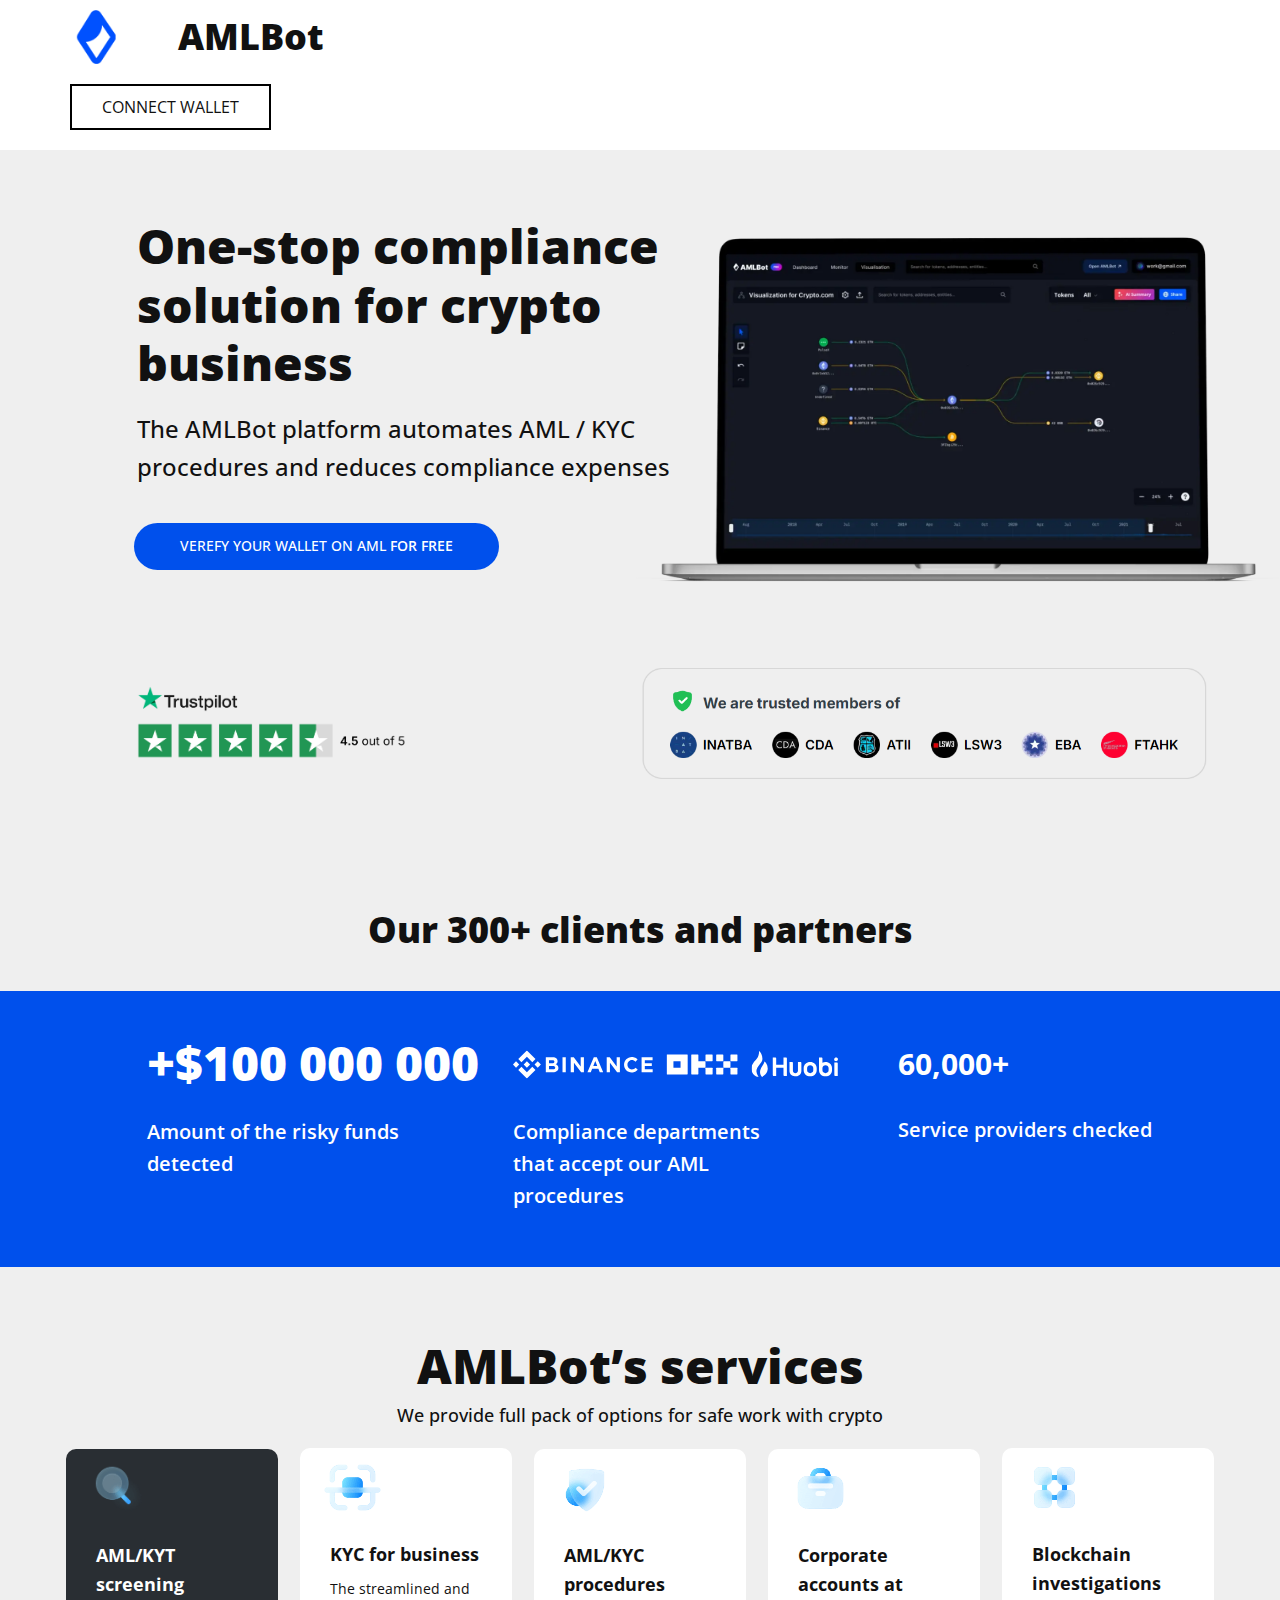
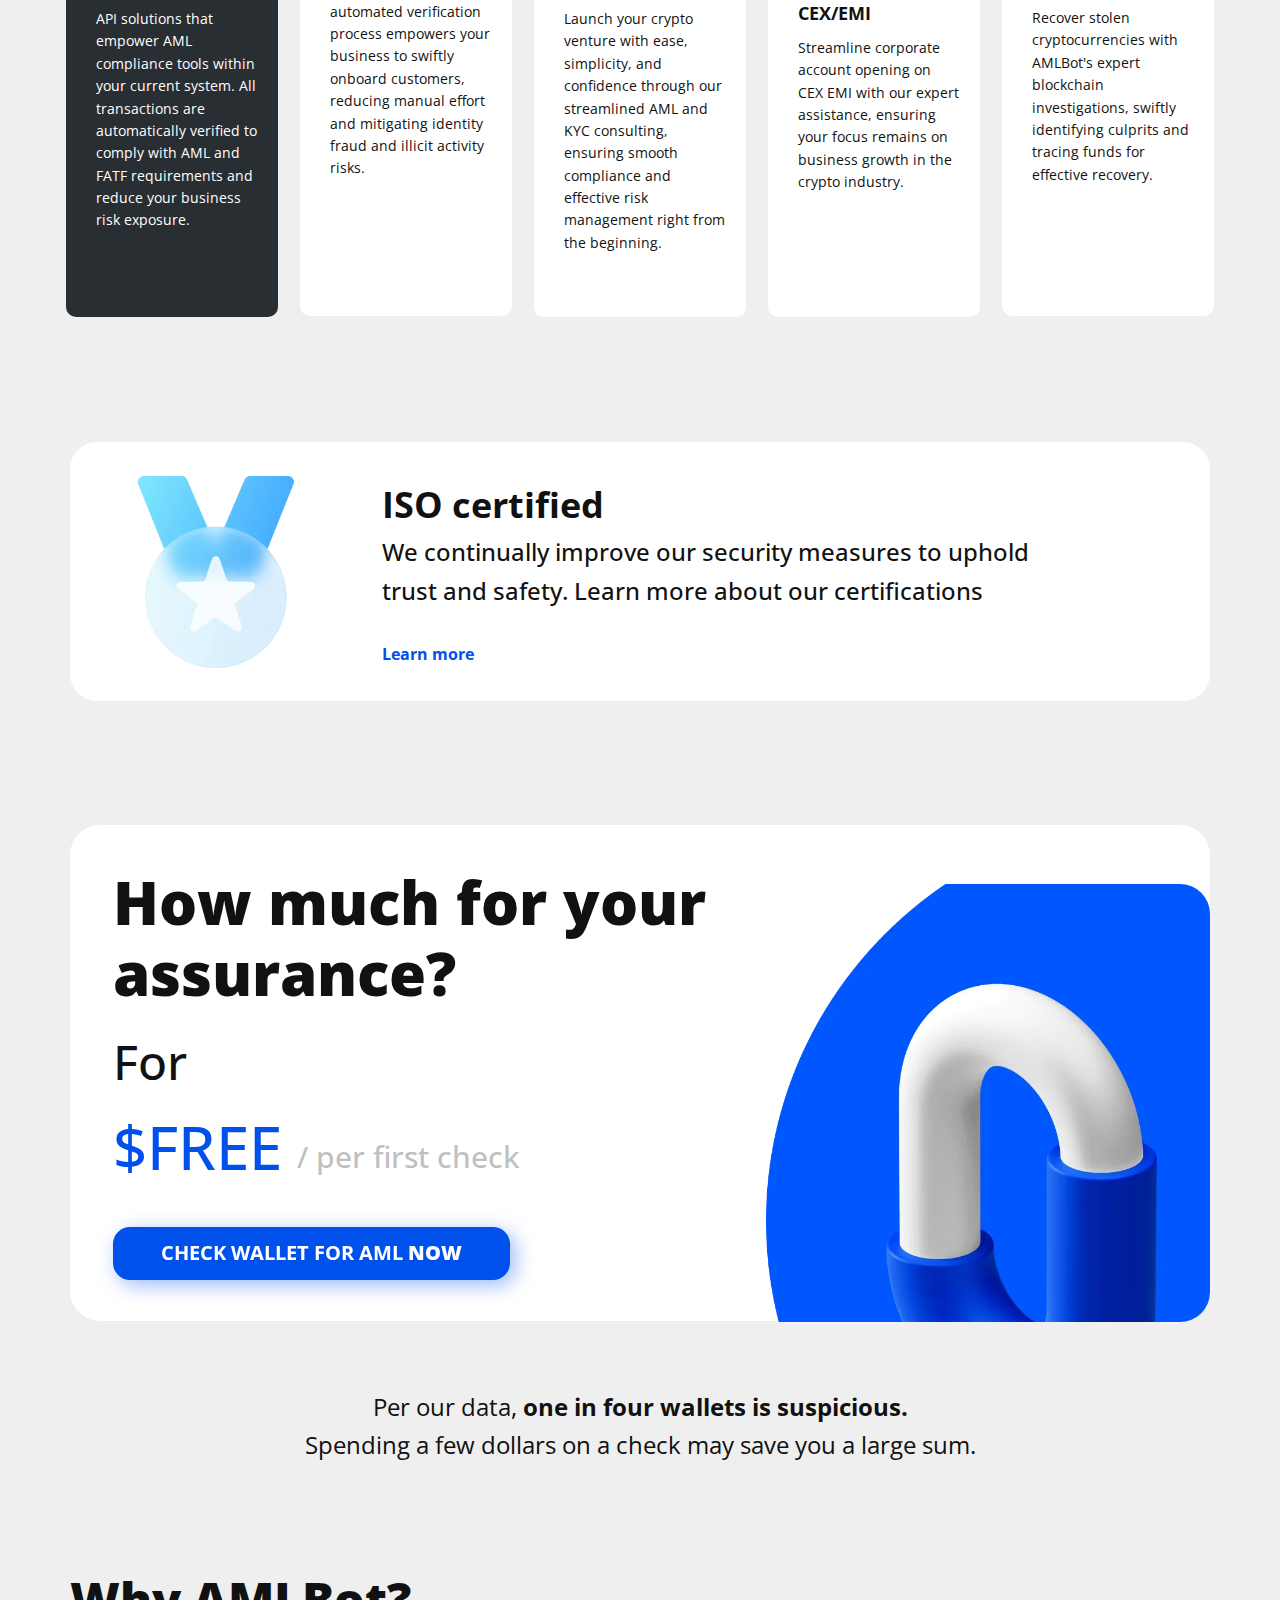
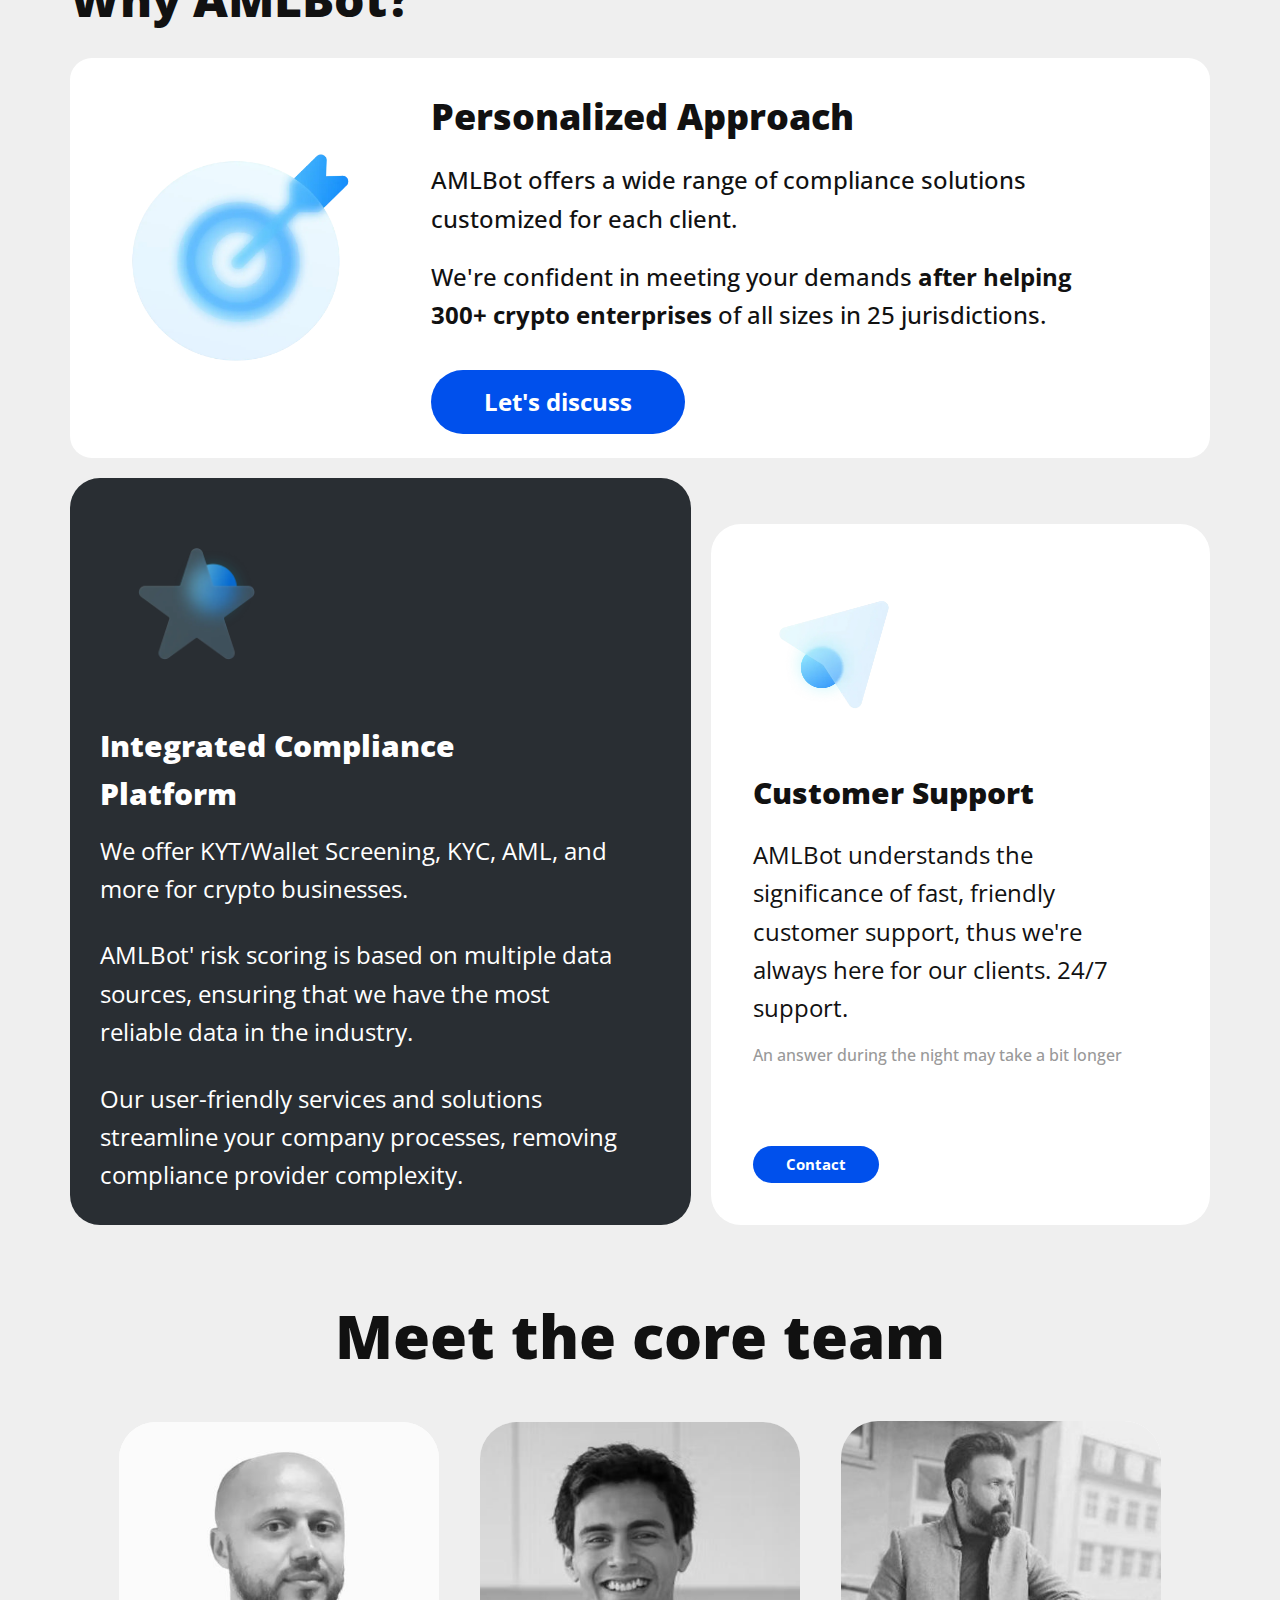
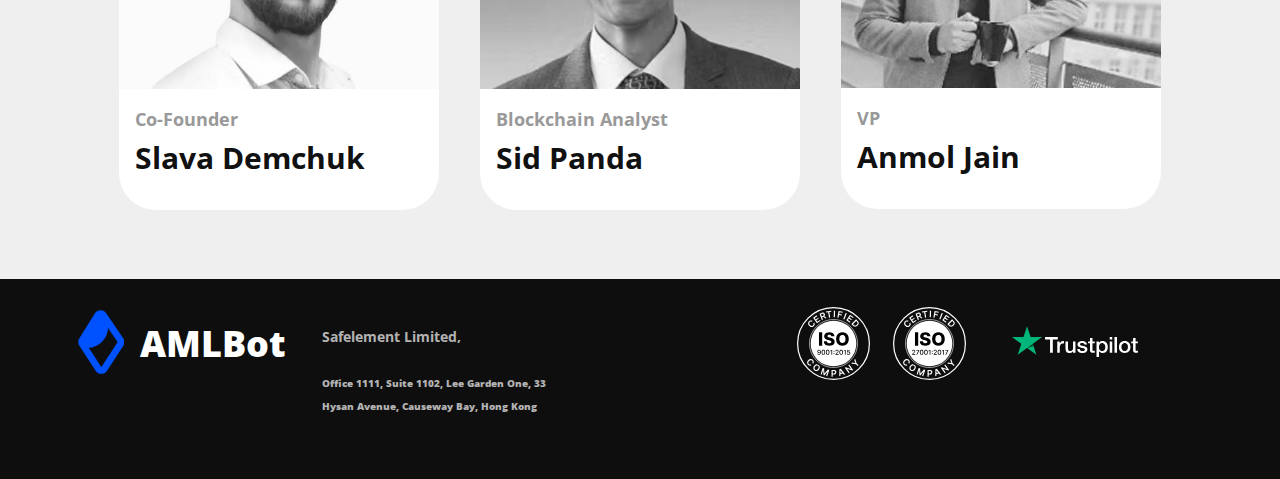
<file: src/index.html>
<!DOCTYPE html>
<html style="font-size: 16px;" lang="ru"><head>
    <meta name="viewport" content="width=device-width, initial-scale=1.0">
    <meta charset="utf-8">
    <meta name="keywords" content="">
    <meta name="description" content="">
    <title>AMLbot</title>
    <link rel="stylesheet" href="nicepage.css" media="screen">
<link rel="stylesheet" href="index.css" media="screen">
    <script class="u-script" type="text/javascript" src="jquery.js" defer=""></script>
    <script class="u-script" type="text/javascript" src="nicepage.js" defer=""></script>
    <meta name="generator" content="Nicepage 7.7.3, nicepage.com">
    <link rel="icon" href="images/favicon.png">
    
    
    
    
    
    
    
    
    
    <link id="u-theme-google-font" rel="stylesheet" href="https://fonts.googleapis.com/css?family=Roboto:100,100i,300,300i,400,400i,500,500i,700,700i,900,900i|Open+Sans:300,300i,400,400i,500,500i,600,600i,700,700i,800,800i">
    <link id="u-page-google-font" rel="stylesheet" href="https://fonts.googleapis.com/css?family=Open+Sans:300,300i,400,400i,500,500i,600,600i,700,700i,800,800i">
    <script type="application/ld+json">{
		"@context": "http://schema.org",
		"@type": "Organization",
		"name": "Site3",
		"logo": "images/favicon.png?rand=372b"
}</script>
    <meta name="theme-color" content="#478ac9">
    <meta property="og:title" content="AMLbot">
    <meta property="og:description" content="">
    <meta property="og:type" content="website">
  <meta data-intl-tel-input-cdn-path="intlTelInput/"></head>
  <body data-home-page="AMLbot.html" data-home-page-title="AMLbot" data-path-to-root="./" data-include-products="false" class="u-body u-xl-mode" data-lang="ru"><header class="u-clearfix u-header u-sticky u-sticky-19bb u-white u-header" id="header"><div class="u-clearfix u-sheet u-valign-middle-lg u-valign-middle-md u-valign-middle-sm u-sheet-1">
        <p class="u-align-left-lg u-align-left-md u-align-left-sm u-align-left-xl u-custom-font u-font-open-sans u-text u-text-default u-text-1">
          <a class="u-active-none u-border-none u-btn u-button-link u-button-style u-hover-none u-none u-text-body-color u-btn-1" href="./" data-page-id="79733420" title="AMLbot">AMLBot </a>
        </p>
        <a href="#" class="u-image u-logo u-image-1" data-image-width="64" data-image-height="64">
          <img src="images/favicon.png?rand=372b" class="u-logo-image u-logo-image-1">
        </a>
        <a href="" class="u-border-2 u-border-black u-btn u-btn-round u-button-style u-hover-custom-color-1 u-hover-feature u-radius u-white u-btn-2">CONNECT WALLET </a>
      </div></header>
    <section class="u-clearfix u-custom-color-3 u-section-1" id="block-2">
      <div class="u-clearfix u-sheet u-sheet-1">
        <p class="u-align-left u-custom-font u-font-open-sans u-text u-text-1"> One-stop compliance solution for crypto business </p>
        <p class="u-custom-font u-font-open-sans u-text u-text-2"> The AMLBot platform automates AML / KYC procedures and reduces compliance expenses<span style="font-weight: 500;"><span style="font-weight: 500;"></span></span>
        </p>
        <img class="custom-expanded u-image u-image-contain u-image-default u-image-1" src="images/image_42.png" alt="" data-image-width="1680" data-image-height="1040">
        <a id="action-btn" class="u-btn u-btn-round u-button-style u-custom-color-1 u-hover-custom-color-1 u-hover-feature u-radius u-btn-1 action-btn"><span style="font-weight: 500;">VEREFY YOUR WALLET ON AML&nbsp;</span><span style="font-weight: 600;">FOR FREE</span>
        </a>
        <img class="u-expanded-width-xs u-image u-image-default u-image-2" src="images/image1.png" alt="" data-image-width="926" data-image-height="194">
        <img class="u-image u-image-default u-image-3" src="images/2025-05-02191242.png" alt="" data-image-width="1273" data-image-height="346">
        <p class="u-align-center u-custom-font u-font-open-sans u-text u-text-3"> Our 300+ clients and partners</p>
      </div>
      
    </section>
    <section class="u-clearfix u-custom-color-1 u-section-2" id="block-3">
      <div class="u-clearfix u-sheet u-sheet-1">
        <p class="u-align-left-lg u-align-left-md u-align-left-sm u-align-left-xl u-custom-font u-font-open-sans u-text u-text-default u-text-1"> +$100 000 000</p>
        <p class="u-custom-font u-font-open-sans u-text u-text-2"> 60,000+</p>
        <img class="u-image u-image-contain u-image-default u-preserve-proportions u-image-1" src="images/okx-white.32ece2b9.svg" alt="" data-image-width="72" data-image-height="29">
        <img class="u-image u-image-contain u-image-default u-preserve-proportions u-image-2" src="images/binance-white.aed1452d.svg" alt="" data-image-width="140" data-image-height="29">
        <img class="u-image u-image-contain u-image-default u-preserve-proportions u-image-3" src="images/huobi-white.ef112ac0.svg" alt="" data-image-width="88" data-image-height="29">
        <p class="u-custom-font u-font-open-sans u-text u-text-3"> Service providers checked</p>
        <p class="u-custom-font u-font-open-sans u-text u-text-4"> Amount of the risky funds detected<span style="font-weight: 700;"></span>
        </p>
        <p class="u-custom-font u-font-open-sans u-text u-text-5"> Compliance departments that accept our AML procedures</p>
      </div>
    </section>
    <section class="u-clearfix u-custom-color-3 u-section-3" id="block-4">
      <div class="u-clearfix u-sheet u-sheet-1">
        <p class="u-align-center u-custom-font u-font-open-sans u-text u-text-1"> AMLBot’s services</p>
        <p class="u-align-center u-custom-font u-font-open-sans u-text u-text-2"> We provide full pack of options for safe work with crypto</p>
        <div class="u-container-style u-group u-palette-1-dark-3 u-radius u-group-1">
          <div class="u-container-layout u-valign-top u-container-layout-1">
            <img class="u-image u-image-contain u-image-default u-preserve-proportions u-image-1" src="images/image_5.png" alt="" data-image-width="144" data-image-height="139">
            <p class="u-align-left u-custom-font u-font-open-sans u-text u-text-3"> AM<span style="font-weight: 700;"></span>L/KYT screening
            </p>
            <p class="u-custom-font u-font-open-sans u-text u-text-4"> API solutions that empower AML compliance tools within your current system. All transactions are automatically verified to comply with AML and FATF requirements and reduce your business risk exposure.</p>
          </div>
        </div>
        <div class="u-container-style u-expanded-width-xs u-group u-radius u-white u-group-2">
          <div class="u-container-layout u-valign-top u-container-layout-2">
            <img class="u-image u-image-contain u-image-default u-preserve-proportions u-image-2" src="images/image_6.png" alt="" data-image-width="120" data-image-height="120">
            <p class="u-align-left u-custom-font u-font-open-sans u-text u-text-5"> KYC for business</p>
            <p class="u-custom-font u-font-open-sans u-text u-text-6"> The streamlined and automated verification process empowers your business to swiftly onboard customers, reducing manual effort and mitigating identity fraud and illicit activity risks.</p>
          </div>
        </div>
        <div class="u-container-style u-expanded-width-xs u-group u-radius u-white u-group-3">
          <div class="u-container-layout u-valign-top u-container-layout-3">
            <img class="u-image u-image-contain u-image-default u-preserve-proportions u-image-3" src="images/image_16.png" alt="" data-image-width="120" data-image-height="120">
            <p class="u-align-left u-custom-font u-font-open-sans u-text u-text-7"> AML/KYC procedures</p>
            <p class="u-custom-font u-font-open-sans u-text u-text-8"> Launch your crypto venture with ease, simplicity, and confidence through our streamlined AML and KYC consulting, ensuring smooth compliance and effective risk management right from the beginning.</p>
          </div>
        </div>
        <div class="u-container-style u-expanded-width-xs u-group u-radius u-white u-group-4">
          <div class="u-container-layout u-valign-top u-container-layout-4">
            <img class="u-image u-image-contain u-image-default u-preserve-proportions u-image-4" src="images/image_15.png" alt="" data-image-width="120" data-image-height="120">
            <p class="u-align-left u-custom-font u-font-open-sans u-text u-text-9"> Corporate accounts at CEX/EMI</p>
            <p class="u-custom-font u-font-open-sans u-text u-text-10"> Streamline corporate account opening on CEX EMI with our expert assistance, ensuring your focus remains on business growth in the crypto industry.</p>
          </div>
        </div>
        <div class="u-container-style u-expanded-width-xs u-group u-radius u-white u-group-5">
          <div class="u-container-layout u-valign-top u-container-layout-5">
            <img class="u-image u-image-contain u-image-default u-preserve-proportions u-image-5" src="images/image_17.png" alt="" data-image-width="120" data-image-height="120">
            <p class="u-align-left u-custom-font u-font-open-sans u-text u-text-11"> Blockchain investigations</p>
            <p class="u-custom-font u-font-open-sans u-text u-text-12"> Recover stolen cryptocurrencies with AMLBot's expert blockchain investigations, swiftly identifying culprits and tracing funds for effective recovery.</p>
          </div>
        </div>
      </div>
    </section>
    <section class="u-clearfix u-custom-color-3 u-section-4" id="block-5">
      <div class="u-clearfix u-sheet u-sheet-1">
        <div class="u-align-left u-container-style u-expanded-width u-group u-radius u-shape-round u-white u-group-1">
          <div class="u-container-layout u-container-layout-1">
            <img class="u-image u-image-default u-preserve-proportions u-image-1" src="images/cover.webp" alt="" data-image-width="600" data-image-height="600">
            <p class="u-custom-font u-font-open-sans u-text u-text-default u-text-1"> ISO certified</p>
            <p class="u-align-left u-custom-font u-font-open-sans u-text u-text-2"> We continually improve our security measures to uphold trust and safety. Learn more about our certifications</p>
            <p class="u-custom-font u-font-open-sans u-text u-text-custom-color-1 u-text-3">Learn more</p>
          </div>
        </div>
      </div>
    </section>
    <section class="u-clearfix u-custom-color-3 u-section-5" id="block-6">
      <div class="u-clearfix u-sheet u-valign-middle-lg u-valign-middle-md u-valign-middle-sm u-valign-middle-xl u-sheet-1">
        <div class="u-container-style u-expanded-width u-group u-radius u-shape-round u-white u-group-1">
          <div class="u-container-layout u-container-layout-1">
            <p class="u-align-left-lg u-align-left-md u-align-left-sm u-align-left-xl u-custom-font u-font-open-sans u-text u-text-1"> How much for your assurance?</p>
            <p class="u-custom-font u-font-open-sans u-text u-text-2">For</p>
            <p class="u-custom-font u-font-open-sans u-text u-text-custom-color-1 u-text-3">$FREE</p>
            <p class="u-custom-font u-font-open-sans u-text u-text-grey-25 u-text-4"> /&nbsp;per first check</p>
            <img class="custom-expanded u-image u-image-round u-radius u-image-1" src="images/bg.d397e581.webp" alt="" data-image-width="766" data-image-height="996">
            <a href="" class="u-btn u-btn-round u-button-style u-custom-color-1 u-hover-custom-color-1 u-radius u-btn-1" title="CLICK FOR CHECK WALLET" data-animation-name="pulse" data-animation-duration="1000" data-animation-delay="0" data-animation-direction="">CHECK WALLET FOR AML <span style="font-weight: 800;">NOW </span>
            </a>
          </div>
        </div>
        <p class="u-align-center u-custom-font u-font-open-sans u-text u-text-default-lg u-text-default-md u-text-default-sm u-text-default-xl u-text-5"> Per our data,&nbsp;<b>one in four wallets is suspicious.</b>
          <br>Spending a few dollars on a check may save you a large sum.
        </p>
      </div>
    </section>
    <section class="u-clearfix u-custom-color-3 u-section-6" id="block-7">
      <div class="u-clearfix u-sheet u-valign-middle-xl u-valign-middle-xs u-sheet-1">
        <p class="u-custom-font u-font-open-sans u-text u-text-default u-text-1"> Why AMLBot?</p>
        <div class="u-container-style u-expanded-width u-group u-radius u-shape-round u-white u-group-1">
          <div class="u-container-layout u-container-layout-1">
            <p class="u-align-left-lg u-align-left-md u-align-left-sm u-align-left-xl u-custom-font u-font-open-sans u-text u-text-default u-text-2"> Personalized Approach</p>
            <img class="u-image u-image-contain u-image-default u-preserve-proportions u-image-1" src="images/1.webp" alt="" data-image-width="1072" data-image-height="1072">
            <p class="u-custom-font u-font-open-sans u-text u-text-3"> AMLBot offers a wide range of compliance solutions customized for each client. </p>
            <p class="u-custom-font u-font-open-sans u-text u-text-4"> We're confident in meeting your demands&nbsp;<b>after helping 300+ crypto enterprises</b>&nbsp;of all sizes in 25 jurisdictions.
            </p>
            <a href="" class="u-btn u-btn-round u-button-style u-custom-color-1 u-hover-palette-1-light-1 u-radius u-btn-1">Let's discuss<span style="font-size: 1.5rem;"></span>
            </a>
          </div>
        </div>
        <div class="u-container-style u-expanded-width-xs u-group u-palette-1-dark-3 u-radius u-shape-round u-group-2">
          <div class="u-container-layout u-container-layout-2">
            <img class="u-image u-image-contain u-image-default u-preserve-proportions u-image-2" src="images/2.webp" alt="" data-image-width="684" data-image-height="684">
            <p class="u-align-center-xs u-align-left-lg u-align-left-md u-align-left-sm u-align-left-xl u-custom-font u-font-open-sans u-text u-text-default-lg u-text-default-md u-text-default-sm u-text-default-xl u-text-5"> Integrated Compliance Platform</p>
            <p class="u-align-left-lg u-align-left-md u-align-left-sm u-align-left-xl u-custom-font u-font-open-sans u-text u-text-6"> We offer KYT/Wallet Screening, KYC, AML, and more for crypto businesses.</p>
            <p class="u-align-left-lg u-align-left-md u-align-left-sm u-align-left-xl u-custom-font u-font-open-sans u-text u-text-7"> AMLBot' risk scoring is based on multiple data sources, ensuring that we have the most reliable data in the industry.</p>
            <p class="u-custom-font u-font-open-sans u-text u-text-8"> Our user-friendly services and solutions streamline your company processes, removing compliance provider complexity.</p>
          </div>
        </div>
        <div class="u-container-style u-expanded-width-xs u-group u-radius u-white u-group-3">
          <div class="u-container-layout u-container-layout-3">
            <img class="u-image u-image-contain u-image-default u-preserve-proportions u-image-3" src="images/3.webp" alt="" data-image-width="684" data-image-height="684">
            <p class="u-custom-font u-font-open-sans u-text u-text-default u-text-9"> Customer Support</p>
            <p class="u-align-left-lg u-align-left-md u-align-left-sm u-align-left-xl u-custom-font u-font-open-sans u-text u-text-10"> AMLBot understands the significance of fast, friendly customer support, thus we're always here for our clients. 24/7 support.</p>
            <p class="u-custom-font u-font-open-sans u-text u-text-grey-40 u-text-11"> An answer during the night may take a bit longer</p>
            <a href="" class="u-btn u-btn-round u-button-style u-custom-color-1 u-hover-palette-1-light-1 u-radius u-btn-2">Contact </a>
          </div>
        </div>
      </div>
    </section>
    <section class="u-clearfix u-custom-color-3 u-section-7" id="block-8">
      <div class="u-clearfix u-sheet u-sheet-1">
        <p class="u-align-center-xs u-custom-font u-font-open-sans u-text u-text-default u-text-1"> Meet the core team</p>
        <div class="u-container-style u-group u-radius u-shape-round u-white u-group-1">
          <div class="u-container-layout u-container-layout-1">
            <img class="u-expanded-width u-image u-image-round u-radius u-image-1" src="images/image_33.jpg" alt="" data-image-width="469" data-image-height="366">
            <p class="u-align-left u-custom-font u-font-open-sans u-text u-text-default u-text-grey-40 u-text-2"> Co-Founder</p>
            <p class="u-custom-font u-font-open-sans u-text u-text-default u-text-3"> Slava Demchuk</p>
          </div>
        </div>
        <div class="u-container-style u-group u-radius u-shape-round u-white u-group-2">
          <div class="u-container-layout u-container-layout-2">
            <img class="u-expanded-width u-image u-image-round u-radius u-image-2" src="images/image_49.jpg" alt="" data-image-width="469" data-image-height="366">
            <p class="u-align-left u-custom-font u-font-open-sans u-text u-text-grey-40 u-text-4"> Blockchain Analyst</p>
            <p class="u-custom-font u-font-open-sans u-text u-text-default u-text-5"> Sid Panda</p>
          </div>
        </div>
        <div class="u-container-style u-group u-radius u-shape-round u-white u-group-3">
          <div class="u-container-layout u-container-layout-3">
            <img class="u-expanded-width u-image u-image-round u-radius u-image-3" src="images/image_24.jpg" alt="" data-image-width="469" data-image-height="366">
            <p class="u-align-left u-custom-font u-font-open-sans u-text u-text-default u-text-grey-40 u-text-6"> VP</p>
            <p class="u-custom-font u-font-open-sans u-text u-text-default u-text-7"> Anmol Jain</p>
          </div>
        </div>
      </div>
    </section>
    
    
    
    <footer class="u-align-center u-clearfix u-container-align-center u-custom-color-2 u-footer u-footer" id="footer"><div class="u-clearfix u-sheet u-valign-middle-lg u-valign-middle-md u-valign-middle-sm u-sheet-1">
        <img class="u-image u-image-contain u-image-default u-preserve-proportions u-image-1" src="images/iso-9001-white.7dccc3d9.svg" alt="" data-image-width="120" data-image-height="120">
        <img class="u-image u-image-contain u-image-default u-preserve-proportions u-image-2" src="images/iso-27001-white.00c51d59.svg" alt="" data-image-width="120" data-image-height="120">
        <img class="u-image u-image-contain u-image-default u-preserve-proportions u-image-3" src="images/favicon.png?rand=e56c" alt="" data-image-width="64" data-image-height="64">
        <p class="u-align-left-lg u-align-left-md u-align-left-sm u-align-left-xl u-custom-font u-font-open-sans u-text u-text-default u-text-1">AMLBot </p>
        <img class="u-image u-image-default u-preserve-proportions u-image-4" src="images/logo-trustpilot-white.13d3f83f.svg" alt="" data-image-width="126" data-image-height="31">
        <p class="u-align-left u-custom-font u-font-open-sans u-text u-text-grey-30 u-text-2"><b>Safelement Limited,</b>
          <br>
          <br><span style="font-size: 0.625rem;">Office 1111, Suite 1102, Lee Garden One, 33 Hysan Avenue, Causeway Bay, Hong Kong </span>
        </p>
      </div></footer>
  
</body></html>
</file>
